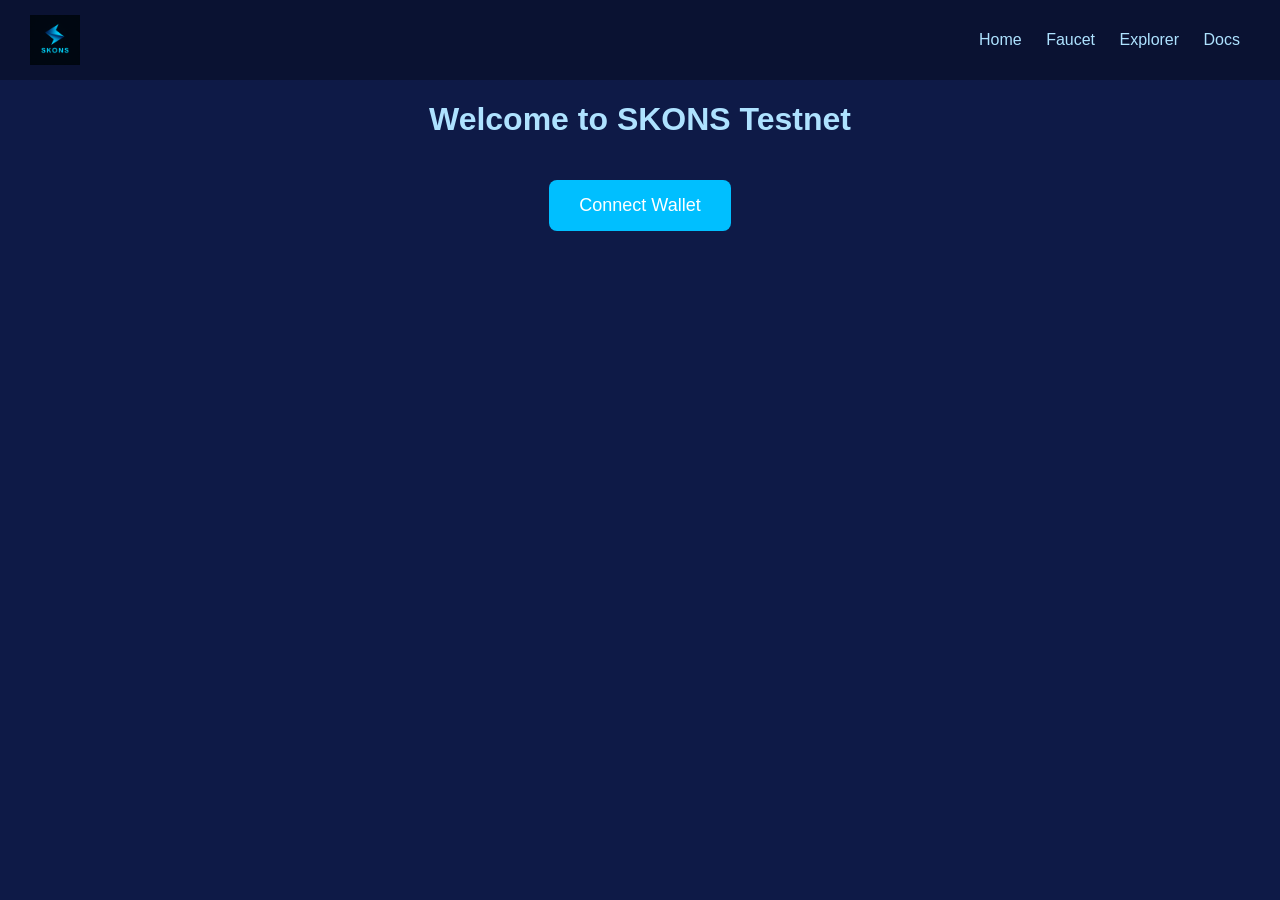
<file: index.html>
<!DOCTYPE html>
<html lang="en">
<head>
  <meta charset="UTF-8">
  <title>SKONS Testnet - Home</title>
  <link rel="stylesheet" href="style.css">
</head>
<body>
  <header>
    <img src="skons-logo.png" alt="SKONS Logo" class="logo">
    <nav>
      <a href="index.html">Home</a>
      <a href="faucet.html">Faucet</a>
      <a href="explorer.html">Explorer</a>
      <a href="docs.html">Docs</a>
    </nav>
  </header>
  <main>
    <h1>Welcome to SKONS Testnet</h1>
    <button onclick="connectWallet()">Connect Wallet</button>
  </main>
  <script src="script.js"></script>
</body>
</html>
</file>
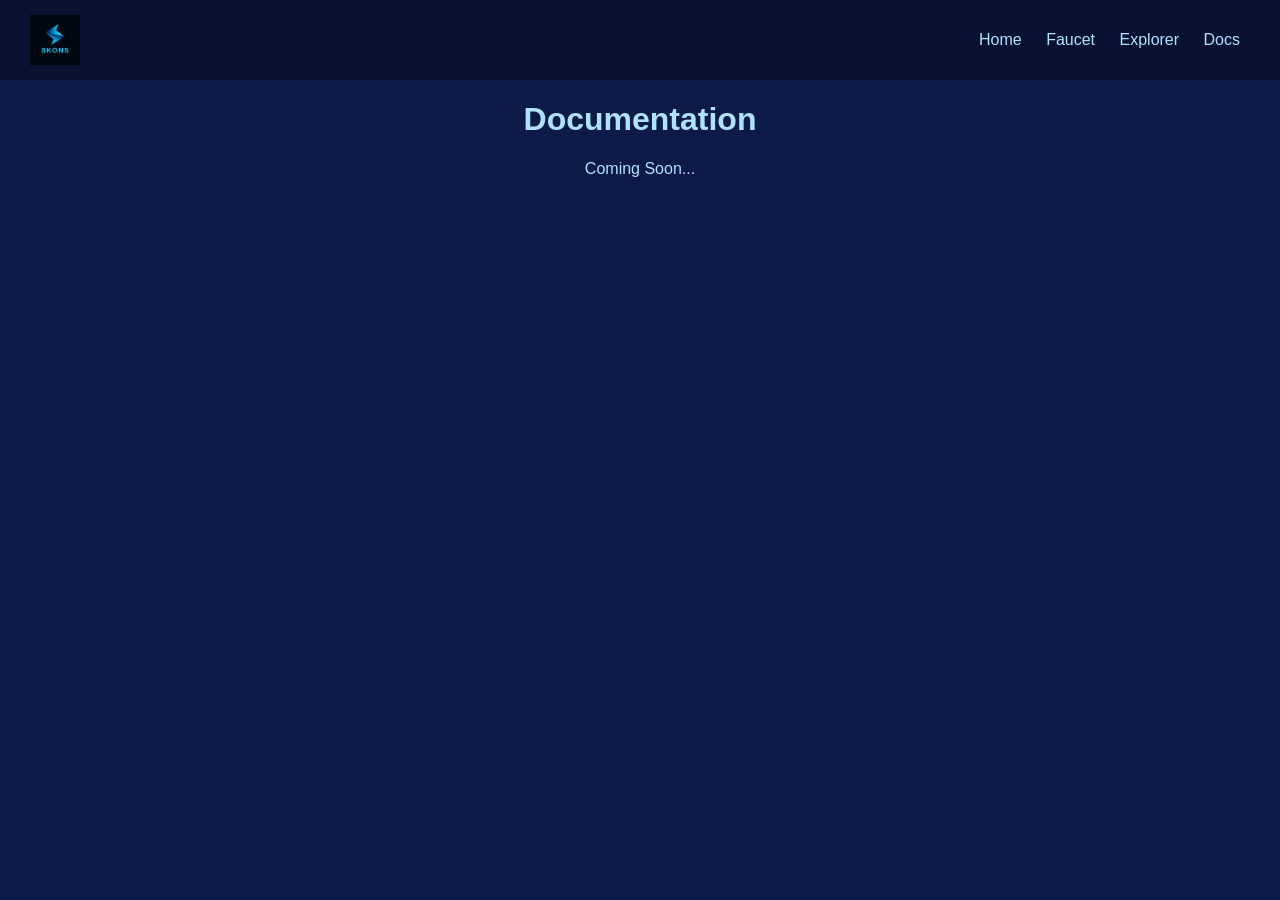
<file: docs.html>
<!DOCTYPE html>
<html lang="en">
<head>
  <meta charset="UTF-8">
  <title>SKONS Testnet - Docs</title>
  <link rel="stylesheet" href="style.css">
</head>
<body>
  <header>
    <img src="skons-logo.png" alt="SKONS Logo" class="logo">
    <nav>
      <a href="index.html">Home</a>
      <a href="faucet.html">Faucet</a>
      <a href="explorer.html">Explorer</a>
      <a href="docs.html">Docs</a>
    </nav>
  </header>
  <main>
    <h1>Documentation</h1>
    <p>Coming Soon...</p>
  </main>
</body>
</html>
</file>
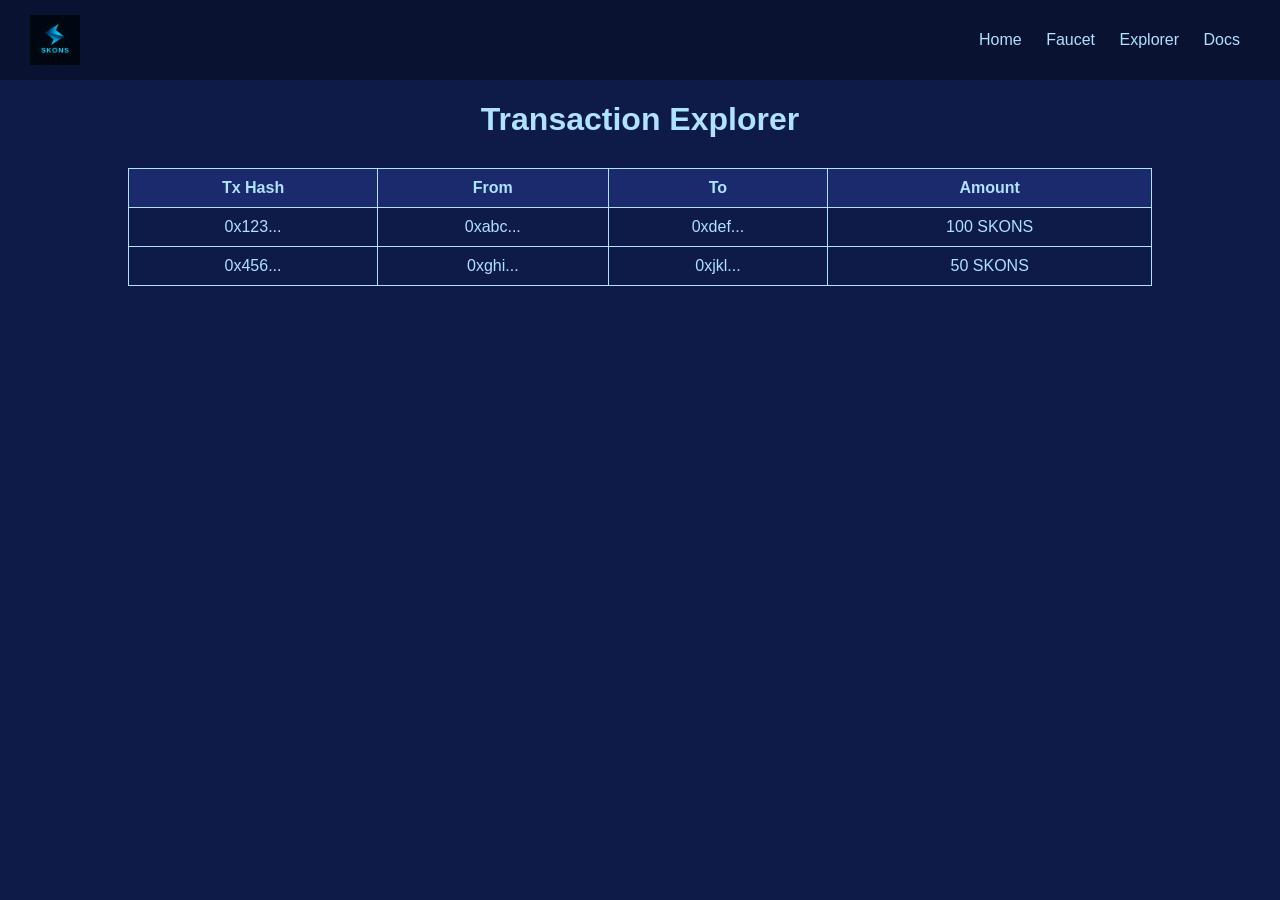
<file: explorer.html>
<!DOCTYPE html>
<html lang="en">
<head>
  <meta charset="UTF-8">
  <title>SKONS Testnet - Explorer</title>
  <link rel="stylesheet" href="style.css">
</head>
<body>
  <header>
    <img src="skons-logo.png" alt="SKONS Logo" class="logo">
    <nav>
      <a href="index.html">Home</a>
      <a href="faucet.html">Faucet</a>
      <a href="explorer.html">Explorer</a>
      <a href="docs.html">Docs</a>
    </nav>
  </header>
  <main>
    <h1>Transaction Explorer</h1>
    <table>
      <tr><th>Tx Hash</th><th>From</th><th>To</th><th>Amount</th></tr>
      <tr><td>0x123...</td><td>0xabc...</td><td>0xdef...</td><td>100 SKONS</td></tr>
      <tr><td>0x456...</td><td>0xghi...</td><td>0xjkl...</td><td>50 SKONS</td></tr>
    </table>
  </main>
</body>
</html>
</file>
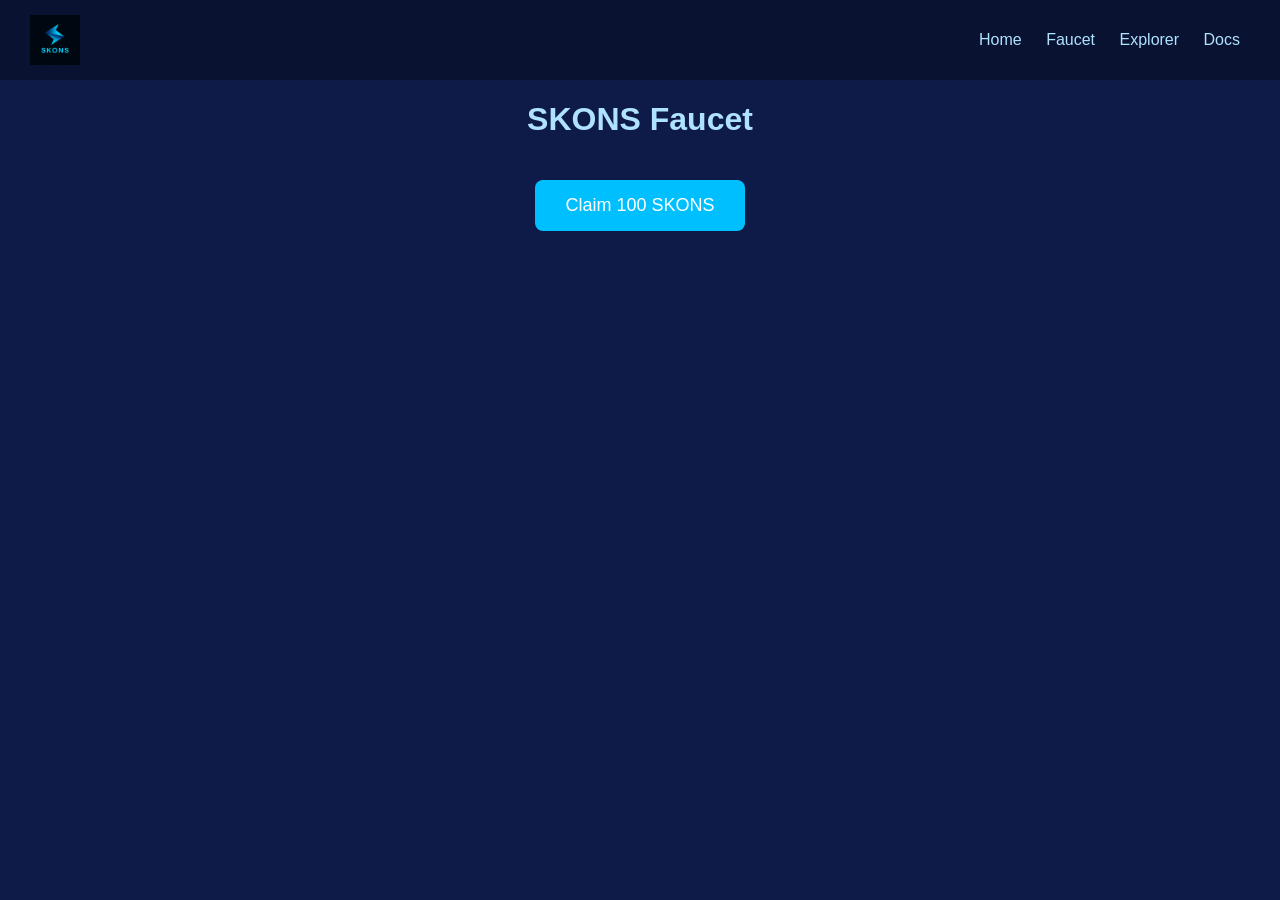
<file: faucet.html>
<!DOCTYPE html>
<html lang="en">
<head>
  <meta charset="UTF-8">
  <title>SKONS Testnet - Faucet</title>
  <link rel="stylesheet" href="style.css">
</head>
<body>
  <header>
    <img src="skons-logo.png" alt="SKONS Logo" class="logo">
    <nav>
      <a href="index.html">Home</a>
      <a href="faucet.html">Faucet</a>
      <a href="explorer.html">Explorer</a>
      <a href="docs.html">Docs</a>
    </nav>
  </header>
  <main>
    <h1>SKONS Faucet</h1>
    <button onclick="claimTokens()">Claim 100 SKONS</button>
  </main>
  <script src="script.js"></script>
</body>
</html>
</file>
<file: style.css>
body {
  background: #0e1a47;
  color: #aee2ff;
  font-family: 'Segoe UI', sans-serif;
  text-align: center;
  margin: 0;
  padding: 0;
}

header {
  display: flex;
  justify-content: space-between;
  align-items: center;
  padding: 15px 30px;
  background: rgba(0,0,0,0.3);
}

nav a {
  color: #aee2ff;
  margin: 0 10px;
  text-decoration: none;
}

nav a:hover {
  color: #00bfff;
}

.logo {
  height: 50px;
}

button {
  margin-top: 20px;
  padding: 15px 30px;
  background: #00bfff;
  border: none;
  border-radius: 8px;
  color: white;
  font-size: 18px;
  cursor: pointer;
}

button:hover {
  background: #008ac9;
}

table {
  margin: 30px auto;
  border-collapse: collapse;
  width: 80%;
}

th, td {
  border: 1px solid #aee2ff;
  padding: 10px;
}

th {
  background-color: #1a2a6c;
}
</file>
